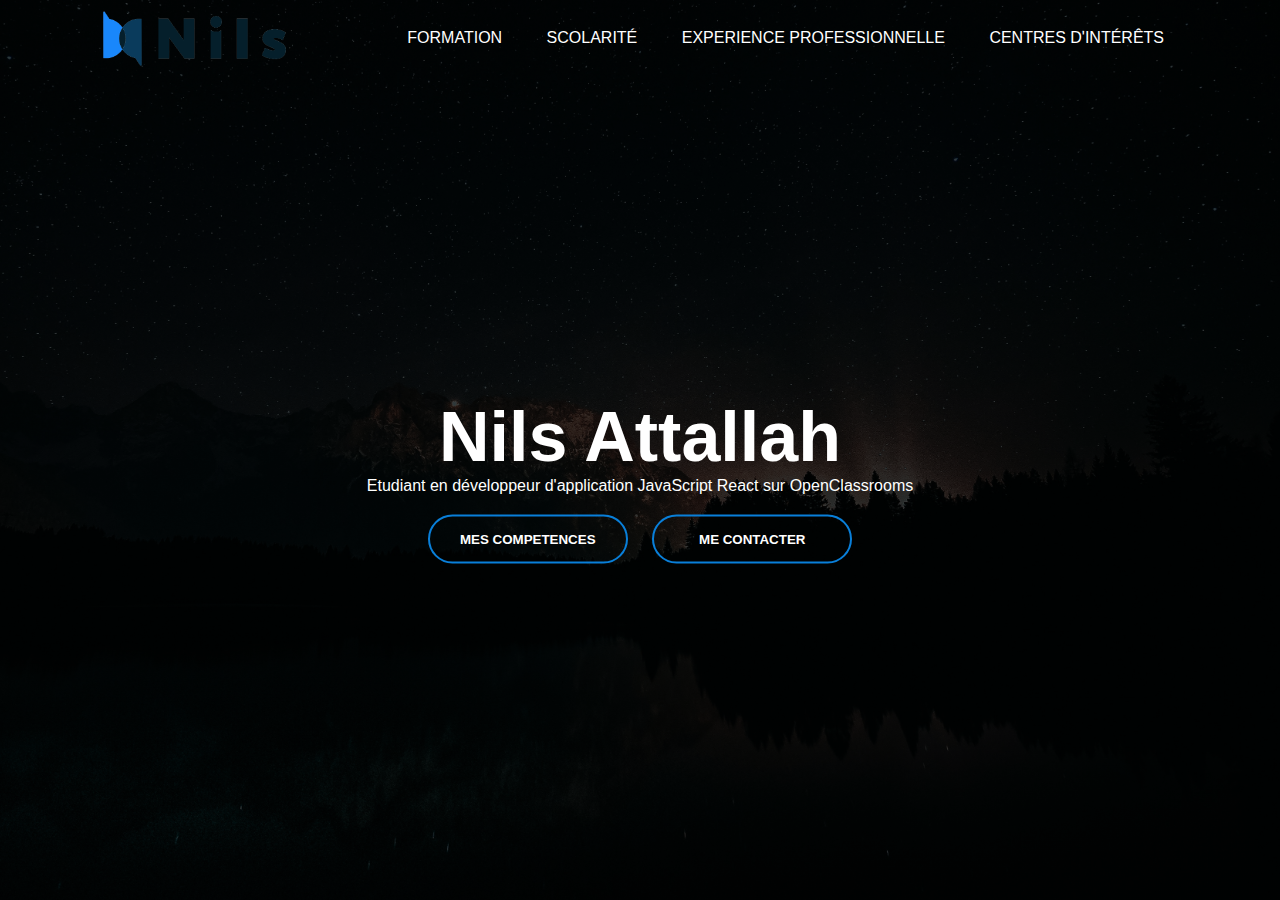
<file: site internet CV Nils/index.html>
<!DOCTYPE html>
<html>
<head>
	<meta charset="utf-8">
	<meta name="viewport" content="width=device-width, initial-scale=1">
	<title>CV Nils Attallah</title>
	<link rel="stylesheet" href="css.css">
	<link rel="icon" type="image/png" sizes="16*16" href="icon.png" />
</head>
<body>
	<div class="banner"> 
	<div class="navbar">
	<img src="logo.png" class="logo">
	<ul>
		<li><a href="Formation.html">Formation</a></li>
				<li><a href="Scolarite.html">Scolarité</a></li>
					<li><a href="experience.html">Experience professionnelle</a></li>
						<li><a href="interets.html">Centres d'intérêts</a></li>

	</ul>
	</div>

		<div class="content">
			<h1>Nils Attallah</h1>
			<p>Etudiant en développeur d'application JavaScript React sur OpenClassrooms</p>

			<div>

				
				<button type="button"><span></span><a href="competences.html">Mes competences</button></a>
				<button type="button"><span></span><a href="contacter.html">Me contacter</button ></a>
				
			
			</div>

		</div>

	</div>

</body>
</html>
</file>
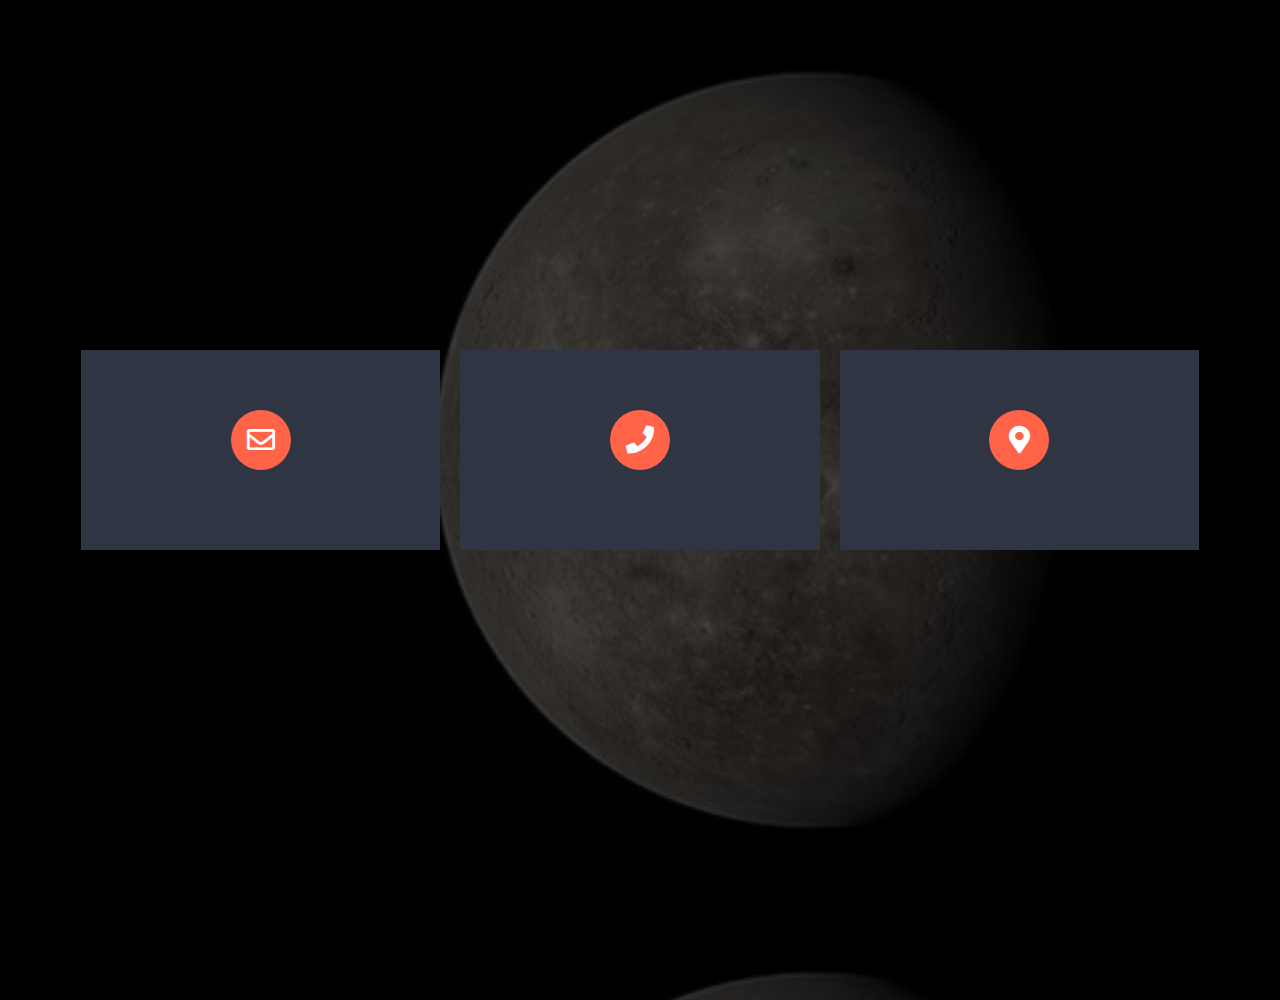
<file: site internet CV Nils/contacter.html>
<!DOCTYPE html>
<html>
<head>
	<meta charset="utf-8">
	<meta name="viewport" content="width=device-width, initial-scale=1">
	<title>Me contacter</title>
	<link rel="stylesheet" href="csscontacter.css">
    <link rel="icon" type="image/png" sizes="16*16" href="icon.png" />
	 <link rel="stylesheet" href="https://cdnjs.cloudflare.com/ajax/libs/font-awesome/5.11.2/css/all.css">
</head>
<body>
	<div class="background">
		<div class="contact-info">
      <div class="card">
        <i class="card-icon far fa-envelope"></i>
        <p>nils.attallah@gmail.com</p>
      </div>

      <div class="card">
        <i class="card-icon fas fa-phone"></i>
        <p>+07 87 88 13 55</p>
      </div>

      <div class="card">
        <i class="card-icon fas fa-map-marker-alt"></i>
        <p>Iholdy, France</p>


        <div class="container">
    <div class="center">
      <button class="btn" onclick="history.go(-1)"> 
        <svg width="180px" height="60px" viewBox="0 0 180 60" class="border">
          <polyline points="179,1 179,59 1,59 1,1 179,1" class="bg-line" />
          <polyline points="179,1 179,59 1,59 1,1 179,1" class="hl-line" />
        </svg>
        <span>Retour</span>
      </button>
    </div>
  </div>

      		</div>
    	</div>
	</div>
</body>
</html>
</file>
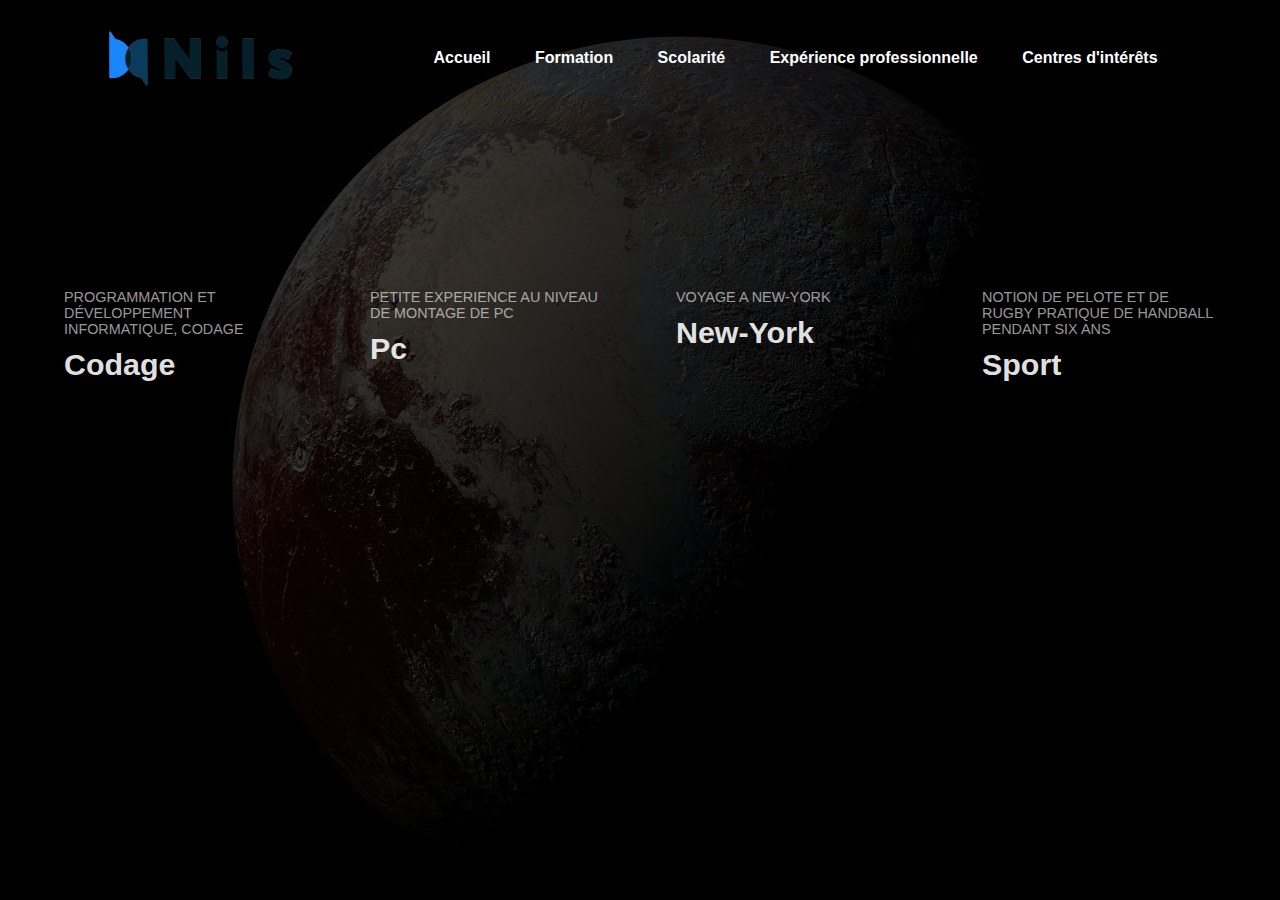
<file: site internet CV Nils/interets.html>
<!DOCTYPE html>
<html>
<head>
  <meta charset="utf-8">
  <meta name="viewport" content="width=device-width, initial-scale=1">
  <title>Centres d'intérêts</title>
  <link rel="stylesheet" href="cssinterets.css">
    <link rel="icon" type="image/png" sizes="16*16" href="icon.png" />
</head>
<body>
  <div class="background">
    
      <nav>
        <img src="logo.png" class="logo">
        <ul>
          <li><a  href="index.html">Accueil</a></li>  
          <li><a  href="Formation.html">Formation</a></li>
          <li><a  href="Scolarite.html">Scolarité</a></li>  
          <li><a  href="experience.html">Expérience professionnelle</a></li>  
          <li><a  href="interets.html">Centres d'intérêts</a></li>   

          </ul>
          </nav>

          <div class="cards">
  <a href="#" class="card">
    <div class="card-background" style="background-image: url(https://cdn.pixabay.com/photo/2016/11/18/18/37/programming-1836330_960_720.png)"></div>
    <div class="card-content">
      <p>Programmation et développement informatique, codage</p>
      <h3>Codage</h3>
    </div>
  </a>

  <a href="#" class="card">
    <div class="card-background" style="background-image: url(https://static.fnac-static.com/multimedia/Images/FD/Comete/128640/CCP_IMG_ORIGINAL/1681231.jpg)"></div>
    <div class="card-content">
      <p>Petite experience au niveau de montage de pc</p>
      <h3>Pc</h3>
    </div>
  </a>

  <a href="#" class="card">
    <div class="card-background" style="background-image: url(https://a.cdn-hotels.com/gdcs/production101/d154/ee893f00-c31d-11e8-9739-0242ac110006.jpg?impolicy=fcrop&w=800&h=533&q=medium)"></div>
    <div class="card-content">
      <p>Voyage a New-York</p>
      <h3>New-York</h3>
    </div>
  </a>

  <a href="#" class="card">
    <div class="card-background" style="background-image: url(https://media.istockphoto.com/photos/sports-equipment-on-floor-picture-id1136317339?k=20&m=1136317339&s=612x612&w=0&h=MSqnGrfVcmNhTpwuqSXFINWQOdMWo9YsQRIJ54teXQY=)"></div>
    <div class="card-content">
      <p>Notion de pelote et de rugby pratique de handball pendant six ans</p>
      <h3>Sport</h3>
    </div>
  </a>
</div>
  </div>
</body>
</html>
</file>
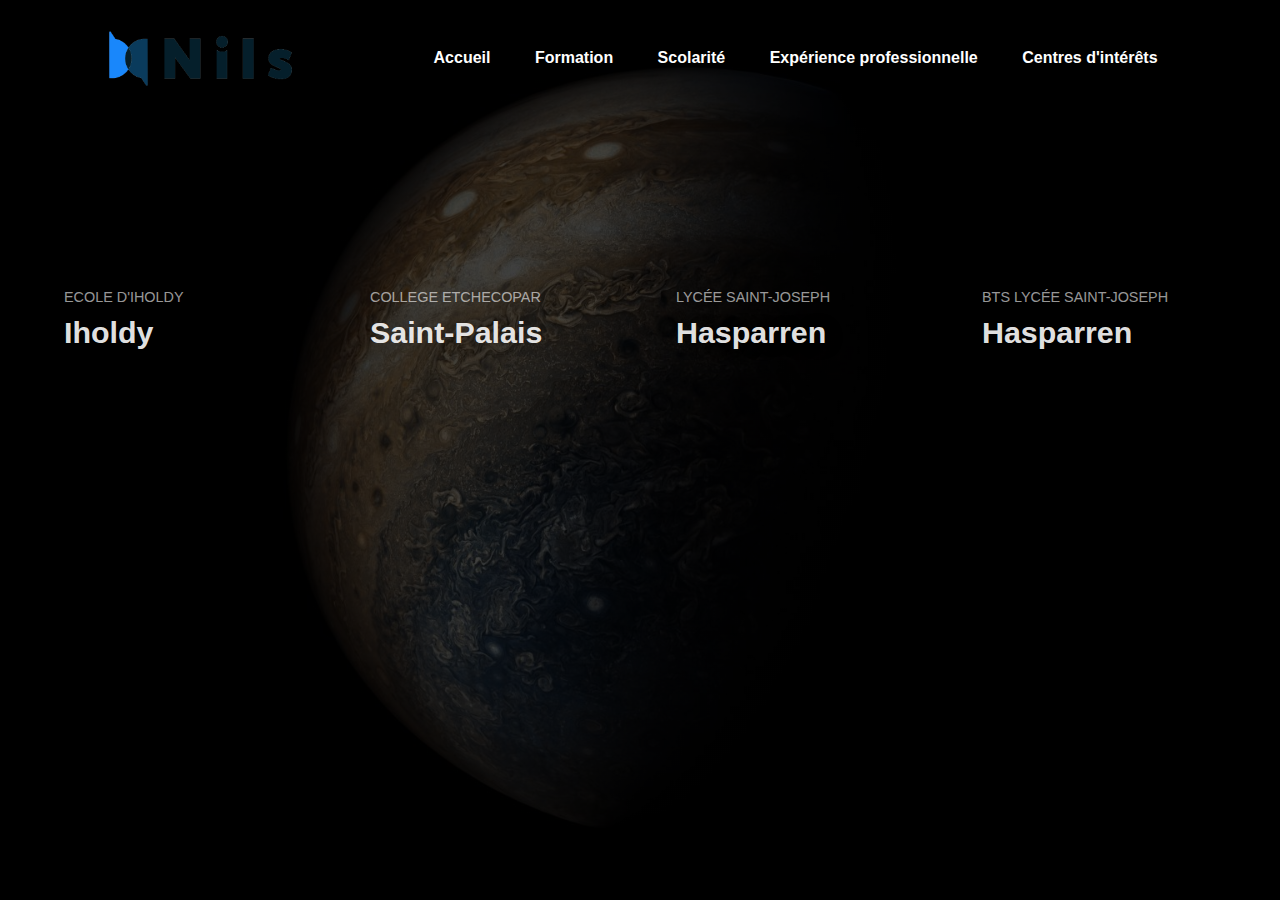
<file: site internet CV Nils/Scolarite.html>
<!DOCTYPE html>
<html>
<head>
  <meta charset="utf-8">
  <meta name="viewport" content="width=device-width, initial-scale=1">
  <title>Scolarité</title>
  <link rel="stylesheet" href="cssscolarite.css">
    <link rel="icon" type="image/png" sizes="16*16" href="icon.png" />
</head>
<body>
  <div class="background">
    
      <nav>
        <img src="logo.png" class="logo">
        <ul>
          <li><a  href="index.html">Accueil</a></li>  
          <li><a  href="Formation.html">Formation</a></li>
          <li><a href="Scolarite.html">Scolarité</a></li>
          <li><a  href="experience.html">Expérience professionnelle</a></li>  
          <li><a  href="interets.html">Centres d'intérêts</a></li>  

          </ul>
          </nav>

          <div class="cards">
  <a href="https://www.communaute-paysbasque.fr/annuaires-des-communes/communes/iholdy" class="card">
    <div class="card-background" style="background-image: url(https://upload.wikimedia.org/wikipedia/commons/thumb/0/00/Iholdy_Fronton_Eglise.JPG/404px-Iholdy_Fronton_Eglise.JPG)"></div>
    <div class="card-content">
      <p>Ecole d'iholdy</p>
      <h3>Iholdy</h3>
    </div>
  </a>

  <a href="https://www.college-etchecopar.fr" class="card">
    <div class="card-background" style="background-image: url(https://www.college-etchecopar.fr/wp-content/uploads/2018/12/Vue-densemble-Lycée.jpg)"></div>
    <div class="card-content">
      <p>College Etchecopar</p>
      <h3>Saint-Palais</h3>
    </div>
  </a>

  <a href="https://st-joseph-hasparren.fr" class="card">
    <div class="card-background" style="background-image: url(https://media.sudouest.fr/2087778/1000x500/so-5e1d2d7766a4bdfa15ae5f0e-ph0.jpg?v=1578970923)"></div>
    <div class="card-content">
      <p>Lycée Saint-Joseph</p>
      <h3>Hasparren</h3>
    </div>
  </a>

  <a href="https://st-joseph-hasparren.fr" class="card">
    <div class="card-background" style="background-image: url(https://st-joseph-hasparren.fr/wp-content/uploads/2020/12/Bts1.jpg)"></div>
    <div class="card-content">
      <p>BTS lycée Saint-Joseph</p>
      <h3>Hasparren</h3>
    </div>
  </a>
</div>
  </div>
</body>
</html>
</file>
<file: site internet CV Nils/css.css>
*{

	margin: 0;	
	padding: 0;	
	font-family: sans-serif;
}

.banner{

	width: 100%;
	height: 100vh;
	background-image: linear-gradient(rgba(0,0,0,0.75),rgba(0,0,0,0.75)),url(background.jpg);
	background-size: cover;
	background-position: center;
} 

.navbar{

	width: 85%;
	margin: auto;
	padding: 35 px 0;
	display: flex;
	align-items: center;
	justify-content: space-between;
}

.logo{

	width: 200px;
	cursor: pointer;
}

.navbar ul li{

	list-style: none;
	display: inline-block;
	margin: 0 20px;
	position: relative;
}

.navbar ul li a{

	text-decoration: none;
	color: #fff;
	text-transform: uppercase;
}

.navbar ul li::after{

	content: '';
	height: 3px;
	width: 0;
	background: #097fd9;
	position: absolute;
	left: 0;
	bottom: -10px;
	transition: 0.5s;
} 

.navbar ul li:hover::after{

	width: 100%;
}

.content{

	width: 100%;
	position: absolute;
	top: 50%;
	transform: translateY(-50%);
	text-align: center;
	color: #fff;
}

.content h1{

	font-size: 70px;
	margin-top: 80px;
}

.content p{

	margin: 20 px auto;
	font-weight: 100;
	line-height: 25 px;
}

button{

	width: 200px;
	padding: 15px 0;
	text-align: center;
	margin: 20px 10px;
	border-radius: 25px;
	font-weight: bold;
	border: 2px solid #097fd9;
	background: transparent;
	color: #fff;
	cursor: pointer;
	position: relative;
	overflow: hidden;
	text-decoration: none;
	text-transform: uppercase;

}

button a {
	text-transform: uppercase;
	text-decoration: none;
	color: #fff;
}

	

span{


	background: #097fd9;
	height: 100%;
	width: 0;
	border-radius: 25px;
	position: absolute;
	left: 0;
	bottom: 0;
	z-index: -1;
	transition: 0.5s;

}

button:hover span{

	width: 100%;

}

button:hover{

	border: none;
	
}
</file>
<file: site internet CV Nils/csscontacter.css>
*{
  margin: 0;
  padding: 0;
  font-family: "montserrat",sans-serif;
  box-sizing: border-box;
}

section{

  width: 100%;
  height: 100vh;

}

body{
  background-image: linear-gradient(rgba(0,0,0,0.75),rgba(0,0,0,0.75)),url(backgroundcontacter.jpg);
  background-size: cover;
  background-position: center;
  min-height: 100vh;
  display: flex;
  align-items: center;
  justify-content: center;
}

.contact-info{
  display: flex;
  width: 100%;
  max-width: 1200px;
  align-items: center;
  justify-content: center;
  padding: 0 20px;
}


.card{

  background: #2f3542;
  padding: 0 100px;
  margin: 0 10px;
  width: calc(33% - 20px);
  height: 200px;
  display: flex;
  flex-direction: column;
  justify-content: center;
  align-items: center;
  color: #fff;
  cursor: pointer;
}

.card-icon{
  font-size: 28px;
  background: #ff6348;
  width: 60px;
  height: 60px;
  text-align: center;
  line-height: 60px !important;
  border-radius: 50%;
  transition: 0.3s linear;
}

.card:hover .card-icon{


  background: none;
  color: #ff6348;
  transform: scale(1.6);
}

.card p{
  margin-top: 20px;
  font-weight: 300;
  letter-spacing: 2px;
  max-height: 0;
  opacity: 0;
  transition: 0.3s linear;
}

.card:hover p{
  max-height: 40px;
  opacity: 1;
}


@media screen and (max-width:800px) {
  .contact-info{
    flex-direction: column;
  }
  .card{
    width: 100%;
    max-width: 300px;
    margin: 10px 0;
  }
}

@import url('https://fonts.googleapis.com/css?family=Lato:100&display=swap');

body, html {
  
  width: 100%;
  height: 100%;
  margin: 0;
  padding: 0;
  overflow: hidden;
  font-family: 'Lato', sans-serif;
}

.container {

  width: 400px;
  height: 400px;
  position: absolute;
  left: 50%;
  top: 50%;
  transform: translate(530px, 150px);
  display: flex;
  justify-content: center;
  align-items: center;
}

.center {
  width: 180px;
  height: 60px;
  position: absolute;
}

.btn {

  width: 180px;
  height: 60px;
  cursor: pointer;
  background: transparent;
  border: 1px solid #91C9FF;
  outline: none;
  transition: 1s ease-in-out;
}

svg {
  position: absolute;
  left: 0;
  top: 0;
  fill: none;
  stroke: #fff;
  stroke-dasharray: 150 480;
  stroke-dashoffset: 150;
  transition: 1s ease-in-out;
}

.btn:hover {
  transition: 1s ease-in-out;
  background: #4F95DA;
}

.btn:hover svg {
  stroke-dashoffset: -480;
}

.btn span {
  color: white;
  font-size: 18px;
  font-weight: 100;
}
</file>
<file: site internet CV Nils/cssinterets.css>
*{

  margin: 0;  
  padding: 0; 
  font-family: sans-serif;
}

.background{

  width: 100%;
  height: 100vh;
  background-image: linear-gradient(rgba(0,0,0,0.75),rgba(0,0,0,0.75)),url(backgroundinterets.jpg);
  background-size: cover;
  background-position: center;
}

nav{

  display: flex;
  width: 84%;
  margin: auto;
  padding: 20px 0;
  align-items: center;
  justify-content: space-between;
}

.logo{

  width: 200px;
  cursor: pointer;
}

nav ul li{

  display: inline-block;
  list-style: none;
  margin: 10px 20px;
}

nav ul li a{

  text-decoration: none;
  color: #fff;
  font-weight: bold;
}

nav ul li a:hover{

  color: skyblue;
}


span{

  color: #049be0;
}

.images:hover .shape{

  bottom: 40px;
}

.images:hover .boy{

  left: 45%;
}

nav{

  display: flex;
  width: 84%;
  margin: auto;
  padding: 20px 0;
  align-items: center;
  justify-content: space-between;
}

.logo{

  width: 200px;
  cursor: pointer;
}

nav ul li{

  display: inline-block;
  list-style: none;
  margin: 10px 20px;
}

nav ul li a{

  text-decoration: none;
  color: #fff;
  font-weight: bold;
}

nav ul li a:hover{

  color: skyblue;
}

span{

  color: #049be0;
}

.cards {

  margin: auto;
  display: grid;
  grid-template-columns: repeat(1, 1fr);
  grid-gap: 24px;
  max-width: 1200px;
  width: 100%;
}

@media(min-width: 540px){
  .cards {
    grid-template-columns: repeat(2, 1fr); 
  }
}

@media(min-width: 960px){
  .cards {
    grid-template-columns: repeat(4, 1fr); 
  }
}

.card {
  top: 150px;
  position: relative;
  padding-bottom: 150%;
}

.card-background {
  background-size: cover;
  background-position: center;
  border-radius: 24px;
  filter: brightness(0.75) saturate(1.2) contrast(0.85);
  position: absolute;
  left: 0;
  right: 0;
  top: 0;
  bottom: 0;
  transform-origin: center;
  transition: .2s;
}

.card:hover .card-background {
  transform: scale(1.05) translateZ(0);
}

.cards:hover > .card:not(:hover) .card-background {
  filter: brightness(0.5) saturate(0) contrast(1.2) blur(20px);
}

.card-content {
  padding: 24px;
  position: absolute;
  font-family: arial, sans-serif;
}

.card-content p {
  color: rgba(255, 255, 255, .6);
  font-size: .9rem;
  margin-bottom: 10px;
  text-transform: uppercase;
}

.card-content h3 {
  color: rgba(255, 255, 255, .9);
  font-size: 1.9rem;
  text-shadow: 2px 2px 20px rgba(0,0,0,0.2);
}
</file>
<file: site internet CV Nils/cssscolarite.css>
*{

  margin: 0;  
  padding: 0; 
  font-family: sans-serif;
}

.background{

  width: 100%;
  height: 100vh;
  background-image: linear-gradient(rgba(0,0,0,0.75),rgba(0,0,0,0.75)),url(backgroundscolarite.jpg);
  background-size: cover;
  background-position: center;
}

nav{

  display: flex;
  width: 84%;
  margin: auto;
  padding: 20px 0;
  align-items: center;
  justify-content: space-between;
}

.logo{

  width: 200px;
  cursor: pointer;
}

nav ul li{

  display: inline-block;
  list-style: none;
  margin: 10px 20px;
}

nav ul li a{

  text-decoration: none;
  color: #fff;
  font-weight: bold;
}

nav ul li a:hover{

  color: skyblue;
}

span{

  color: #049be0;
}


.images:hover .shape{

  bottom: 40px;
}

.images:hover .boy{

  left: 45%;
}

nav{

  display: flex;
  width: 84%;
  margin: auto;
  padding: 20px 0;
  align-items: center;
  justify-content: space-between;
}

.logo{

  width: 200px;
  cursor: pointer;
}

nav ul li{

  display: inline-block;
  list-style: none;
  margin: 10px 20px;
}

nav ul li a{

  text-decoration: none;
  color: #fff;
  font-weight: bold;
}

nav ul li a:hover{

  color: skyblue;
}

span{

  color: #049be0;
}


.cards {

  margin: auto;
  display: grid;
  grid-template-columns: repeat(1, 1fr);
  grid-gap: 24px;
  max-width: 1200px;
  width: 100%;
}

@media(min-width: 540px){
  .cards {
    grid-template-columns: repeat(2, 1fr); 
  }
}

@media(min-width: 960px){
  .cards {
    grid-template-columns: repeat(4, 1fr); 
  }
}

.card {
  top: 150px;
  position: relative;
  padding-bottom: 150%;
}

.card-background {
  background-size: cover;
  background-position: center;
  border-radius: 24px;
  filter: brightness(0.75) saturate(1.2) contrast(0.85);
  position: absolute;
  left: 0;
  right: 0;
  top: 0;
  bottom: 0;
  transform-origin: center;
  transition: .2s;
}

.card:hover .card-background {
  transform: scale(1.05) translateZ(0);
}

.cards:hover > .card:not(:hover) .card-background {
  filter: brightness(0.5) saturate(0) contrast(1.2) blur(20px);
}

.card-content {
  padding: 24px;
  position: absolute;
  font-family: arial, sans-serif;
}

.card-content p {
  color: rgba(255, 255, 255, .6);
  font-size: .9rem;
  margin-bottom: 10px;
  text-transform: uppercase;
}

.card-content h3 {
  color: rgba(255, 255, 255, .9);
  font-size: 1.9rem;
  text-shadow: 2px 2px 20px rgba(0,0,0,0.2);
}
</file>
